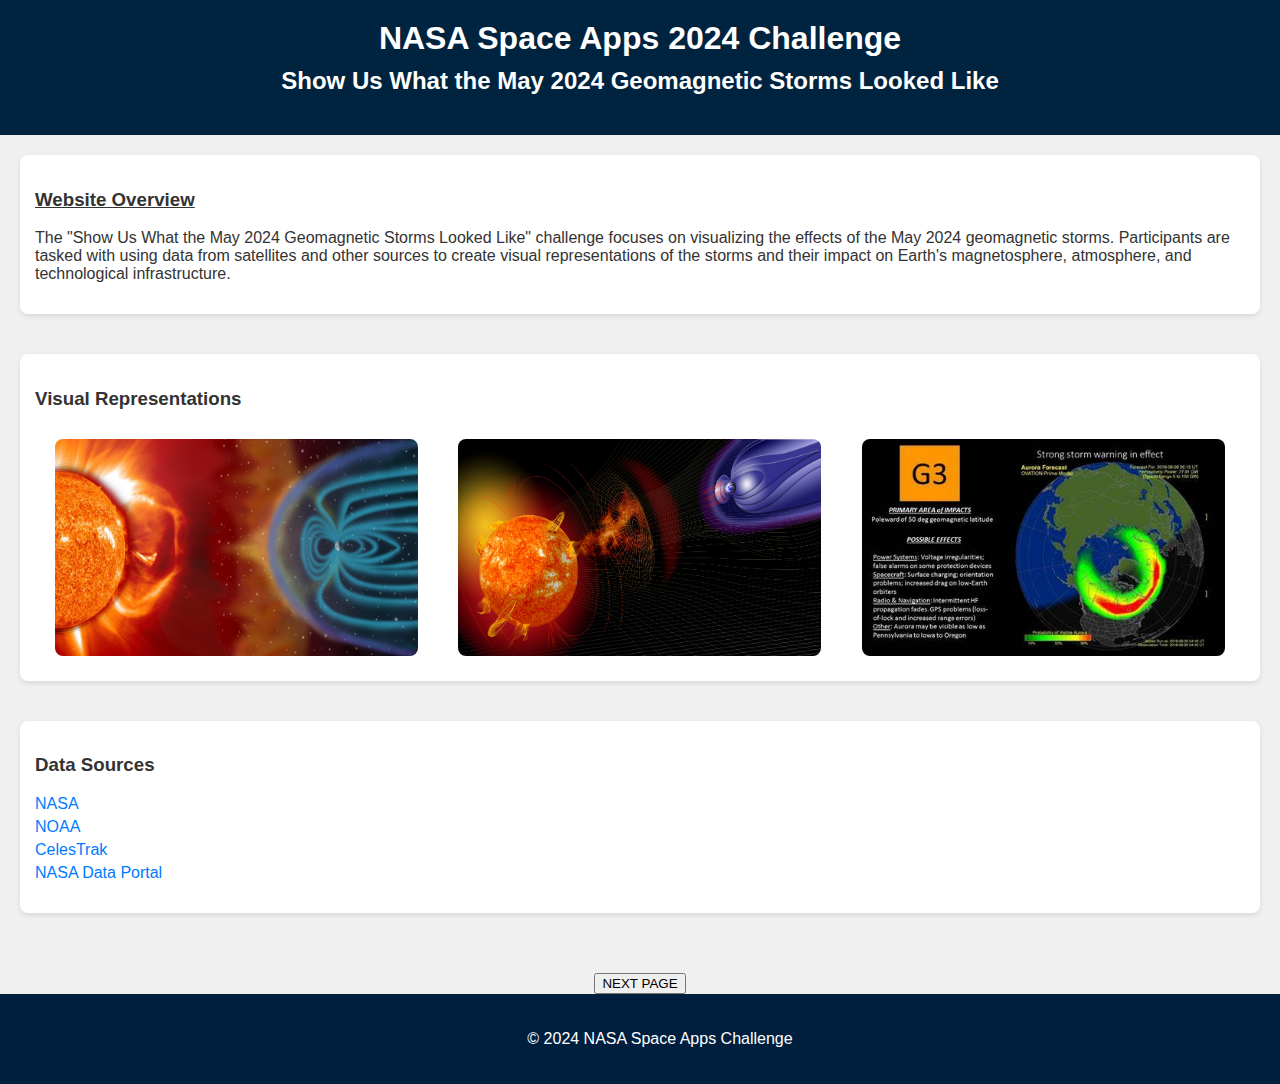
<file: index.html>
<!DOCTYPE html>
<html lang="en">
<head>
    <meta charset="UTF-8">
    <meta name="viewport" content="width=device-width, initial-scale=1.0">
    <title>NASA Space Apps 2024 Challenge</title>
    <link rel="stylesheet" href="style.css">
</head>
<body>
    <header>
        <h1><b>NASA Space Apps 2024 Challenge</b></h1>
        <h2>Show Us What the May 2024 Geomagnetic Storms Looked Like</h2>
    </header>
    
    <main>
        <section class="overview">
            <h3><u><b>Website Overview</b></u></h3>
            <p>The "Show Us What the May 2024 Geomagnetic Storms Looked Like" challenge focuses on visualizing the effects of the May 2024 geomagnetic storms. Participants are tasked with using data from satellites and other sources to create visual representations of the storms and their impact on Earth's magnetosphere, atmosphere, and technological infrastructure.</p>
        </section>

        <section class="visuals">
            <h3>Visual Representations</h3>
            <div class="gallery">
                <img src="geo pp.jpg" alt="Geomagnetic Storm 1">
                <img src="geo pp2.jpg" alt="Geomagnetic Storm 2">
                <img src="geo pp3.jpeg" alt="Geomagnetic Storm 3">
            </div>
        </section>

        <section class="data-sources">
            <h3>Data Sources</h3>
            <ul>
                <li><a href="https://www.nasa.gov/" target="_blank">NASA</a></li>
                <li><a href="https://www.noaa.gov/" target="_blank">NOAA</a></li>
                <li><a href="https://www.celestrak.com/" target="_blank">CelesTrak</a></li>
                <li><a href="https://data.nasa.gov/" target="_blank">NASA Data Portal</a></li>
            </ul>
        </section>
    </main>
    <a href="index2.html"> <center><button> NEXT PAGE</button>  </center></a>

    <footer>
        <p>&copy; 2024 NASA Space Apps Challenge</p>
    </footer>
</body>
</html>
</file>
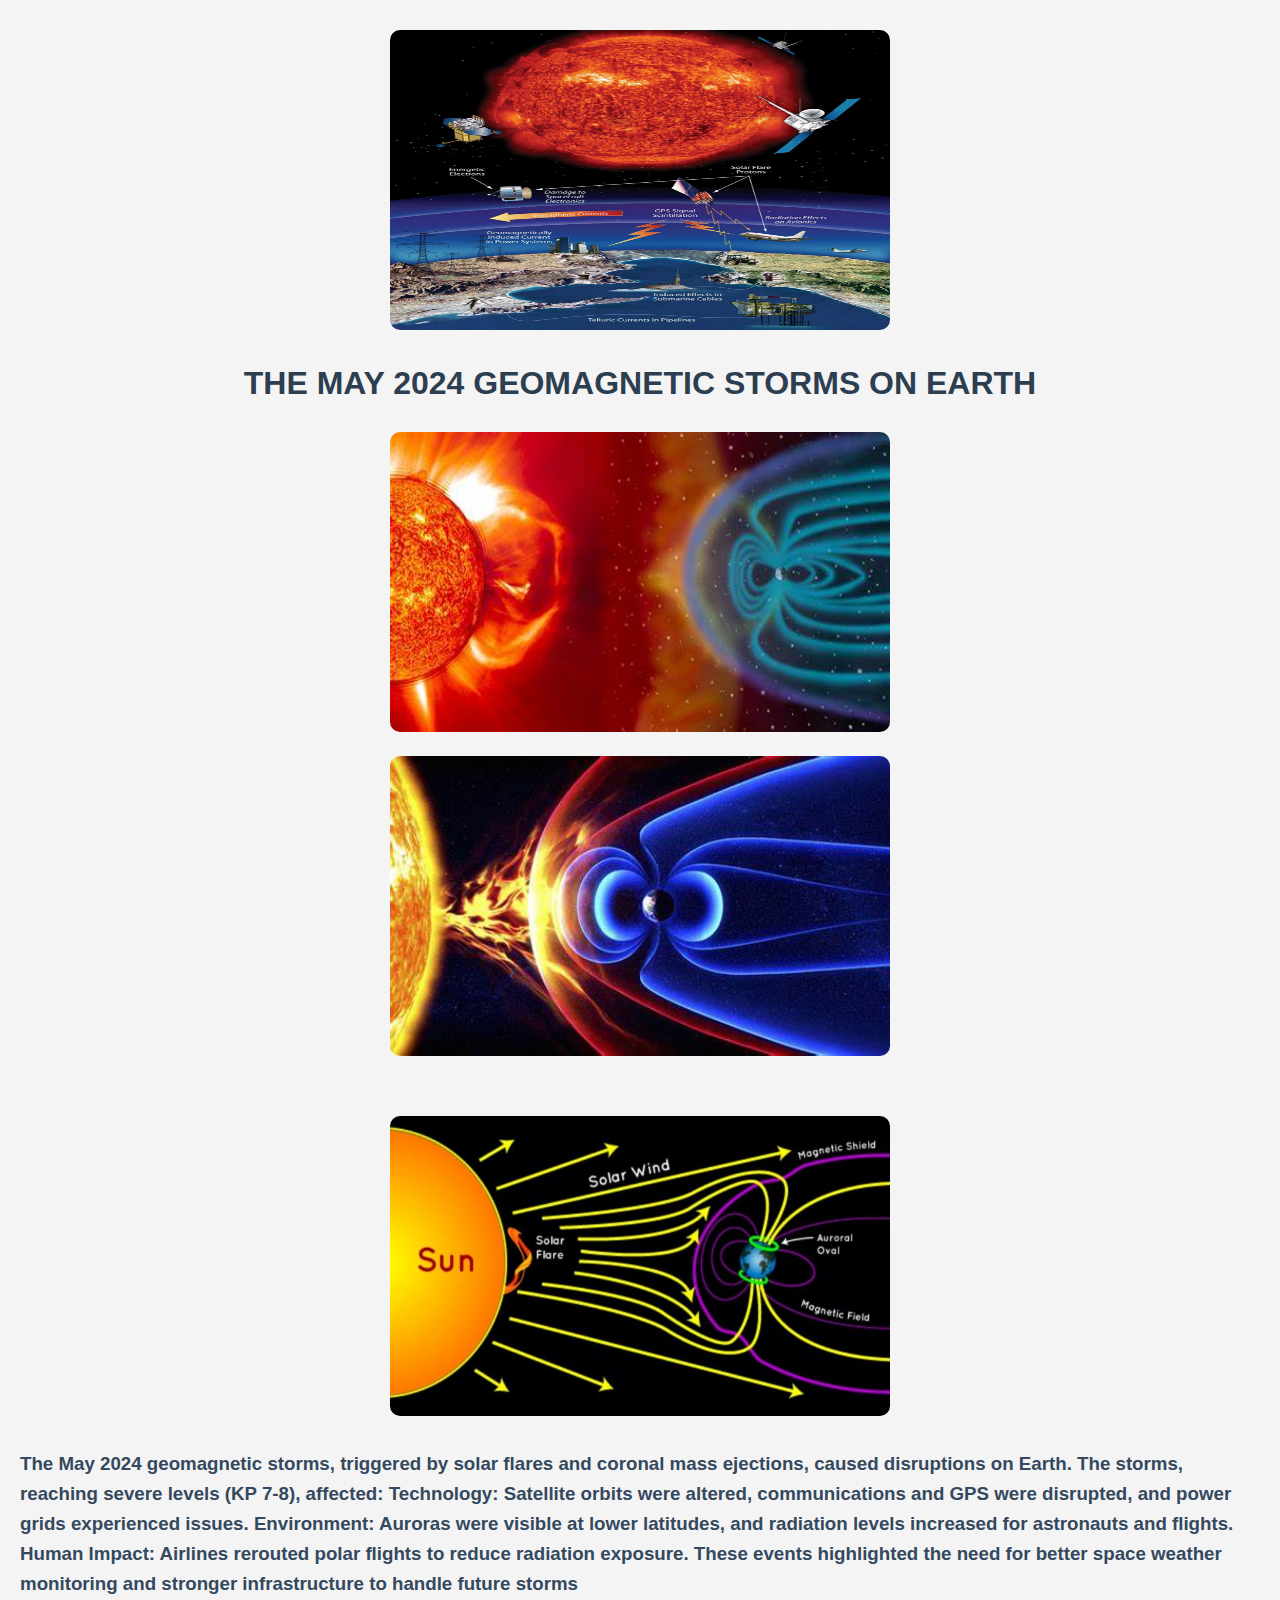
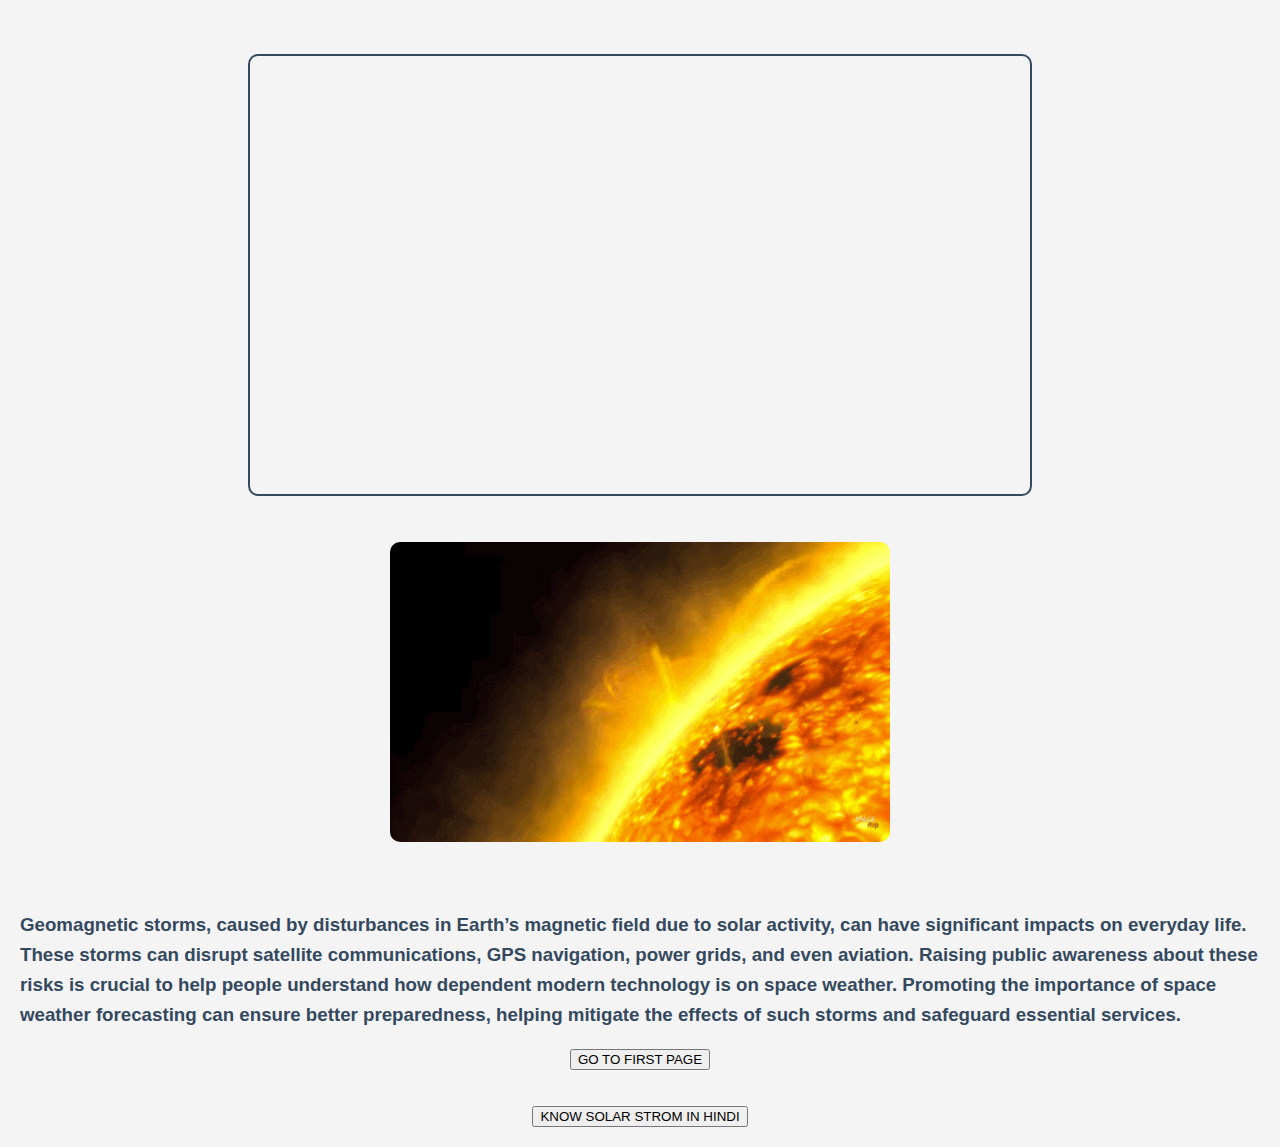
<file: index2.html>
<!DOCTYPE html>
<html lang="en">
<head>
    <meta charset="UTF-8">
    <meta name="viewport" content="width=device-width, initial-scale=1.0">
    <title>Document</title>
    <link rel="stylesheet" href="style2.css">

</head>
<body>
   <center> <img src="pp.jpeg" height="300" width="500"></center>
    <h1>THE MAY 2024

        GEOMAGNETIC ​STORMS ON ​EARTH</h1>
        <center> <img src="pp2.jpeg" height="300" width="500"></center><center> <img src="pp4.jpeg" height="300" width="500"></center>
        
        <br>
        <br>
            <center> <img src="pp3.jpg" height="300" width="500"></center>
         <right><P><h3><b>The May 2024 geomagnetic storms, triggered ​by solar flares and coronal mass ejections, ​caused disruptions on Earth. The storms, ​reaching severe levels (KP 7-8), affected:

            Technology: Satellite orbits were altered, ​communications and GPS were disrupted, ​and power grids experienced issues.
            
            Environment: Auroras were visible at lower ​latitudes, and radiation levels increased for ​astronauts and flights.
            
            Human Impact: Airlines rerouted polar ​flights to reduce radiation exposure.
            
            These events highlighted the need for better ​space weather monitoring and stronger ​infrastructure to handle future storms</b></h3></P> </right>
            <br>
            <br>
    <iframe width="780" height="438" src="https://www.youtube.com/embed/qmSPRZVrDlc" title="NASA releases high-definition video of the sun" frameborder="0" allow="accelerometer; autoplay; clipboard-write; encrypted-media; gyroscope; picture-in-picture; web-share" referrerpolicy="strict-origin-when-cross-origin" allowfullscreen></iframe>  
    <br>
    <br>  
    <center><img src="pp5.gif" height="300" width="500"></center>
    <br>
    <br>
    <h3><b>
        Geomagnetic storms, caused by ​disturbances in Earth’s magnetic field due ​to solar activity, can have significant ​impacts on everyday life. These storms ​can disrupt satellite communications, ​GPS navigation, power grids, and even ​aviation. Raising public awareness about ​these risks is crucial to help people ​understand how dependent modern ​technology is on space weather. ​Promoting the importance of space ​weather forecasting can ensure better ​preparedness, helping mitigate the effects ​of such storms and safeguard essential ​services.

        
</b>
</h3>
<a href="index.html"><center><button>GO TO FIRST PAGE</button></center></a>
<BR>
    <BR>
<a href="index3.html"><center><button>KNOW SOLAR STROM IN HINDI</button></center></a>


</body>
</html>
</file>
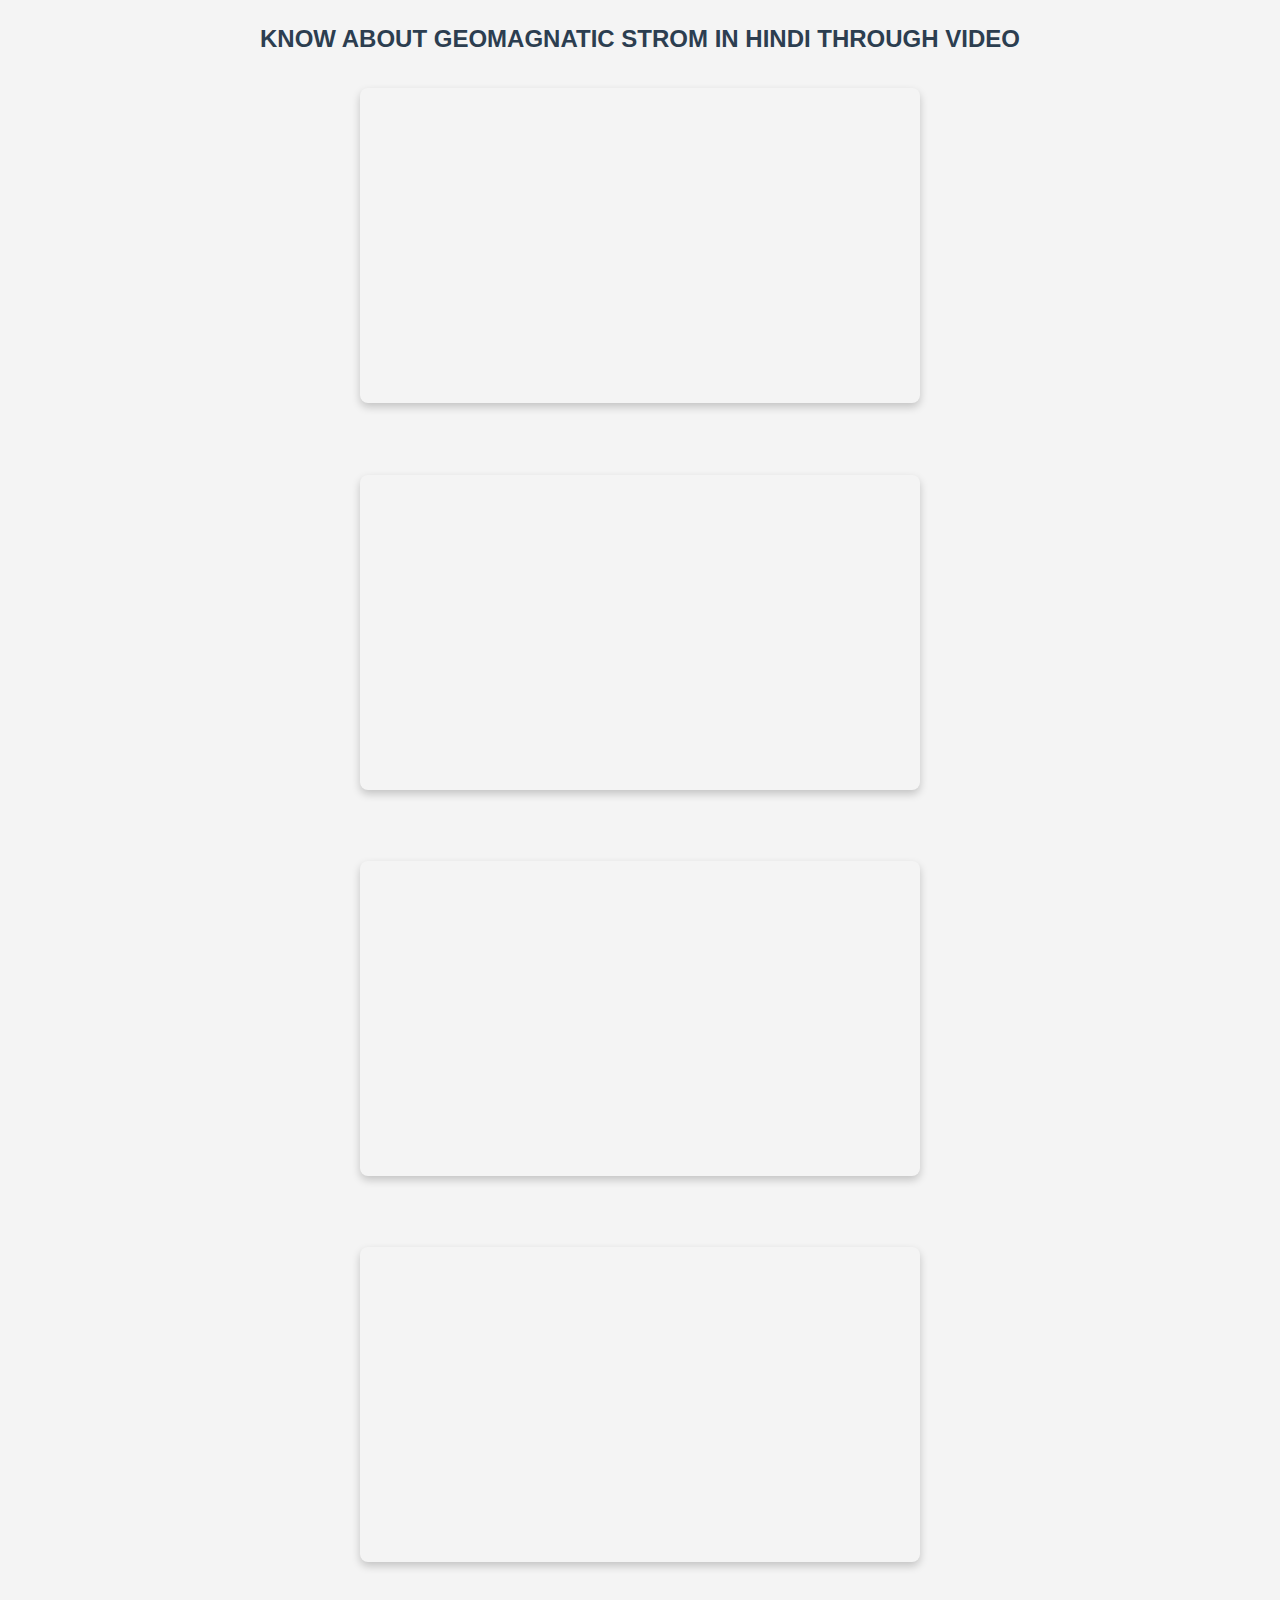
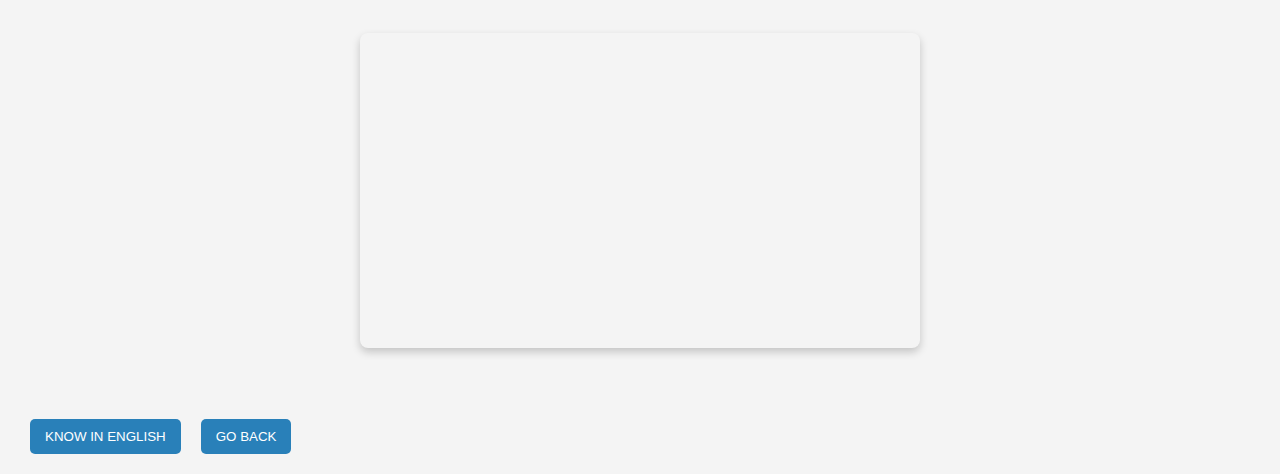
<file: index3.html>
<!DOCTYPE html>
<html lang="en">
<head>
    <meta charset="UTF-8">
    <meta name="viewport" content="width=device-width, initial-scale=1.0">
    <title>Document</title>
    <link rel="stylesheet" href="style3.css">

</head>
<body>
    <h2><CENTER>KNOW ABOUT GEOMAGNATIC STROM IN HINDI THROUGH VIDEO</CENTER></h2>
    <iframe width="560" height="315" src="https://www.youtube.com/embed/qVs4wjRLotI?si=hCeWr-pVNINJmDiW" title="YouTube video player" frameborder="0" allow="accelerometer; autoplay; clipboard-write; encrypted-media; gyroscope; picture-in-picture; web-share" referrerpolicy="strict-origin-when-cross-origin" allowfullscreen></iframe>
    <BR>
    <br>
    <iframe width="560" height="315" src="https://www.youtube.com/embed/iYZ3pyYsuug?si=jeNd3tPdHAgSR5bj" title="YouTube video player" frameborder="0" allow="accelerometer; autoplay; clipboard-write; encrypted-media; gyroscope; picture-in-picture; web-share" referrerpolicy="strict-origin-when-cross-origin" allowfullscreen></iframe>
    <br>
    <br>
    <iframe width="560" height="315" src="https://www.youtube.com/embed/85-p9EIEVUA?si=N_B-YK_NiaaBIT-X" title="YouTube video player" frameborder="0" allow="accelerometer; autoplay; clipboard-write; encrypted-media; gyroscope; picture-in-picture; web-share" referrerpolicy="strict-origin-when-cross-origin" allowfullscreen></iframe>
    <br>
    <br>
    <iframe width="560" height="315" src="https://www.youtube.com/embed/jnzJaqJdyi4?si=4Ee2rgrqoBnjMC9m" title="YouTube video player" frameborder="0" allow="accelerometer; autoplay; clipboard-write; encrypted-media; gyroscope; picture-in-picture; web-share" referrerpolicy="strict-origin-when-cross-origin" allowfullscreen></iframe>
    <br>
    <br>
    <iframe width="560" height="315" src="https://www.youtube.com/embed/71HWgxfrS5w?si=rp0HOL8LyUXG7UqS" title="YouTube video player" frameborder="0" allow="accelerometer; autoplay; clipboard-write; encrypted-media; gyroscope; picture-in-picture; web-share" referrerpolicy="strict-origin-when-cross-origin" allowfullscreen></iframe>
    <br>
    <br>
    <a href="index4.html"><button>KNOW IN ENGLISH</button><br></a><a href="index2.html"><button>GO BACK</button></a>
</body>
</html>
</file>
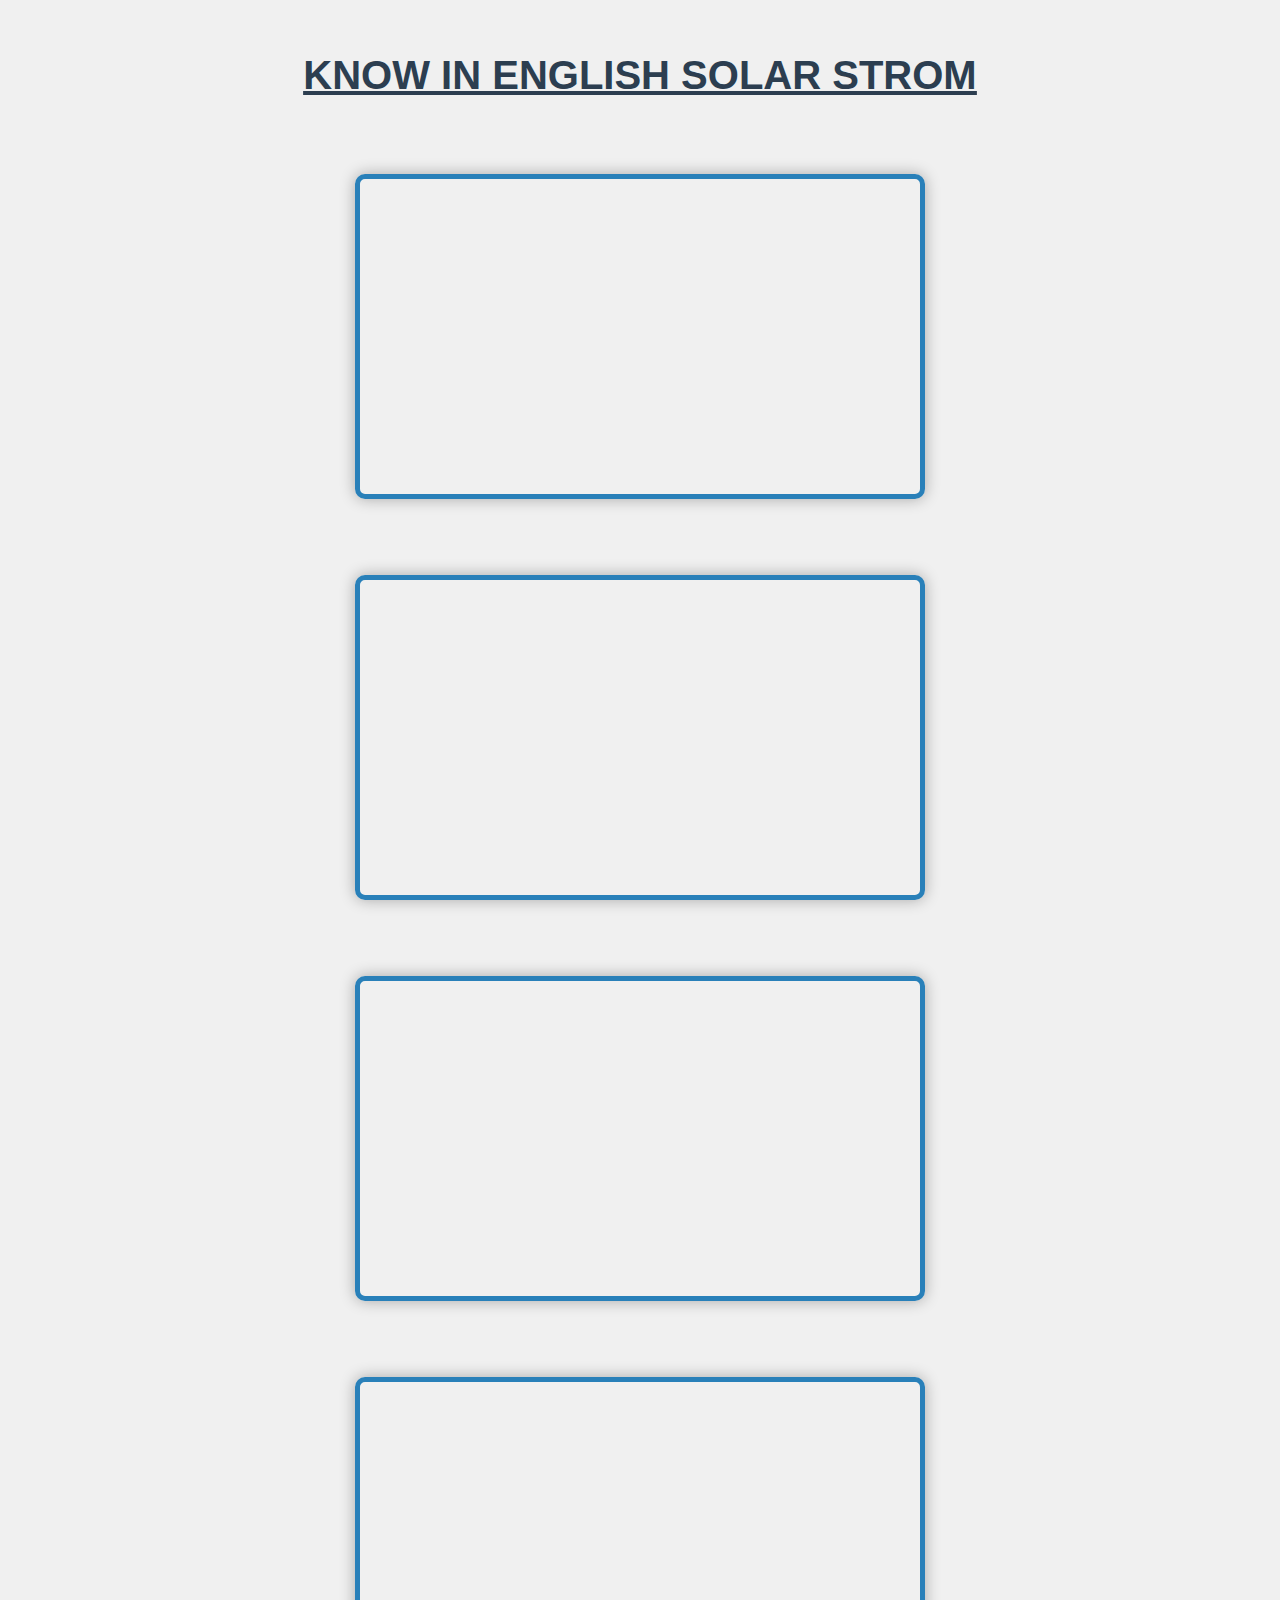
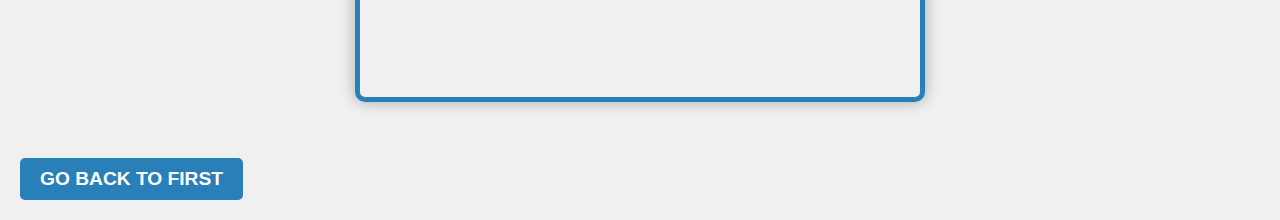
<file: index4.html>
<!DOCTYPE html>
 <html lang="en">
 <head>
    <meta charset="UTF-8">
    <meta name="viewport" content="width=<device-width>, initial-scale=1.0">
    <title>Document</title>
    <link rel="stylesheet" href="style4.css">

 </head>
 <body>
    <h2><b> <center><U>KNOW IN ENGLISH SOLAR STROM</U></center></b></h2>
    <br>
    <br>
    <iframe width="560" height="315" src="https://www.youtube.com/embed/oHHSSJDJ4oo?si=WES1E9i2kxOU6UJf" title="YouTube video player" frameborder="0" allow="accelerometer; autoplay; clipboard-write; encrypted-media; gyroscope; picture-in-picture; web-share" referrerpolicy="strict-origin-when-cross-origin" allowfullscreen></iframe>
    <br>
    <br>
    <iframe width="560" height="315" src="https://www.youtube.com/embed/Q0TG-tMOHx8?si=HlhbhqPABn2--fjO" title="YouTube video player" frameborder="0" allow="accelerometer; autoplay; clipboard-write; encrypted-media; gyroscope; picture-in-picture; web-share" referrerpolicy="strict-origin-when-cross-origin" allowfullscreen></iframe>
    <br>
    <br>
    <iframe width="560" height="315" src="https://www.youtube.com/embed/xxlqAtLKAmw?si=5Q_bGdiP77L7Kbxp" title="YouTube video player" frameborder="0" allow="accelerometer; autoplay; clipboard-write; encrypted-media; gyroscope; picture-in-picture; web-share" referrerpolicy="strict-origin-when-cross-origin" allowfullscreen></iframe>
    <BR>
    <br>
    <iframe width="560" height="315" src="https://www.youtube.com/embed/g9owdmL2UWQ?si=x7UOHqtglf1G8Kq1" title="YouTube video player" frameborder="0" allow="accelerometer; autoplay; clipboard-write; encrypted-media; gyroscope; picture-in-picture; web-share" referrerpolicy="strict-origin-when-cross-origin" allowfullscreen></iframe>
    <BR>
        <BR>
    <a href="index.html"><button><b>GO BACK TO FIRST</b></button></a>
 </body>
 </html>
</file>
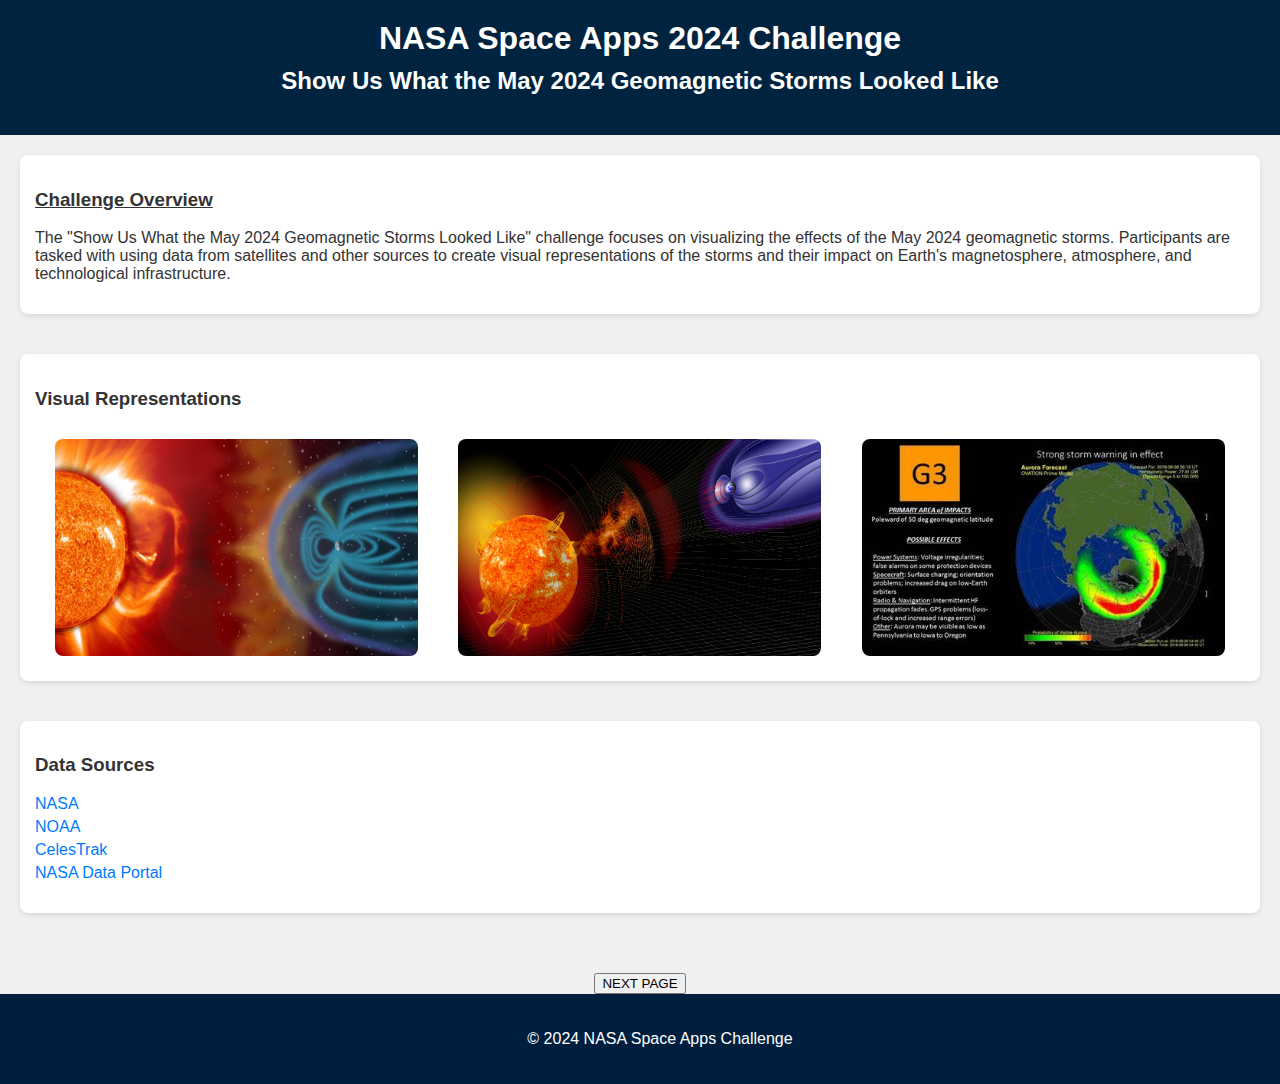
<file: NASA HACKATHON.html>
<!DOCTYPE html>
<html lang="en">
<head>
    <meta charset="UTF-8">
    <meta name="viewport" content="width=device-width, initial-scale=1.0">
    <title>NASA Space Apps 2024 Challenge</title>
    <link rel="stylesheet" href="style.css">
</head>
<body>
    <header>
        <h1><b>NASA Space Apps 2024 Challenge</b></h1>
        <h2>Show Us What the May 2024 Geomagnetic Storms Looked Like</h2>
    </header>
    
    <main>
        <section class="overview">
            <h3><u><b>Challenge Overview</b></u></h3>
            <p>The "Show Us What the May 2024 Geomagnetic Storms Looked Like" challenge focuses on visualizing the effects of the May 2024 geomagnetic storms. Participants are tasked with using data from satellites and other sources to create visual representations of the storms and their impact on Earth's magnetosphere, atmosphere, and technological infrastructure.</p>
        </section>

        <section class="visuals">
            <h3>Visual Representations</h3>
            <div class="gallery">
                <img src="geo pp.jpg" alt="Geomagnetic Storm 1">
                <img src="geo pp2.jpg" alt="Geomagnetic Storm 2">
                <img src="geo pp3.jpeg" alt="Geomagnetic Storm 3">
            </div>
        </section>

        <section class="data-sources">
            <h3>Data Sources</h3>
            <ul>
                <li><a href="https://www.nasa.gov/" target="_blank">NASA</a></li>
                <li><a href="https://www.noaa.gov/" target="_blank">NOAA</a></li>
                <li><a href="https://www.celestrak.com/" target="_blank">CelesTrak</a></li>
                <li><a href="https://data.nasa.gov/" target="_blank">NASA Data Portal</a></li>
            </ul>
        </section>
    </main>
    <a href="index2.html"> <center><button> NEXT PAGE</button>  </center></a>

    <footer>
        <p>&copy; 2024 NASA Space Apps Challenge</p>
    </footer>
</body>
</html>
</file>
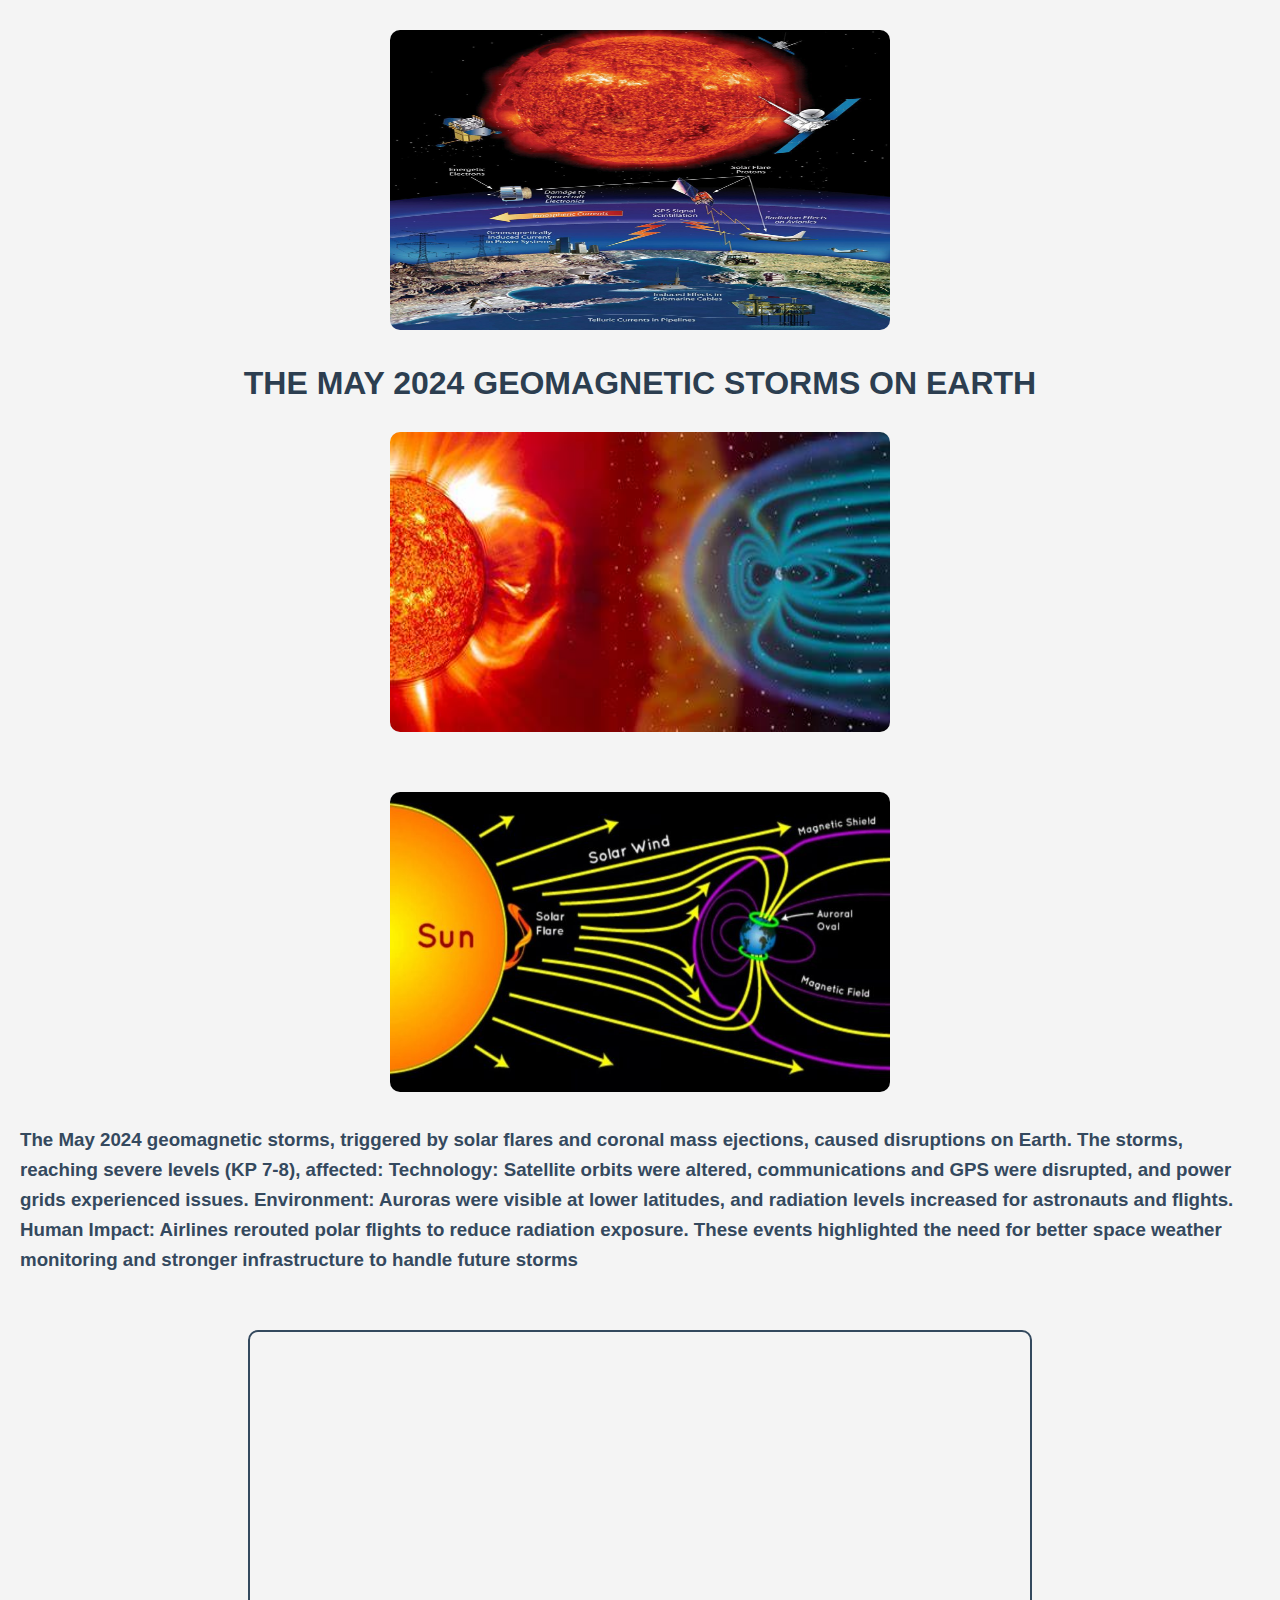
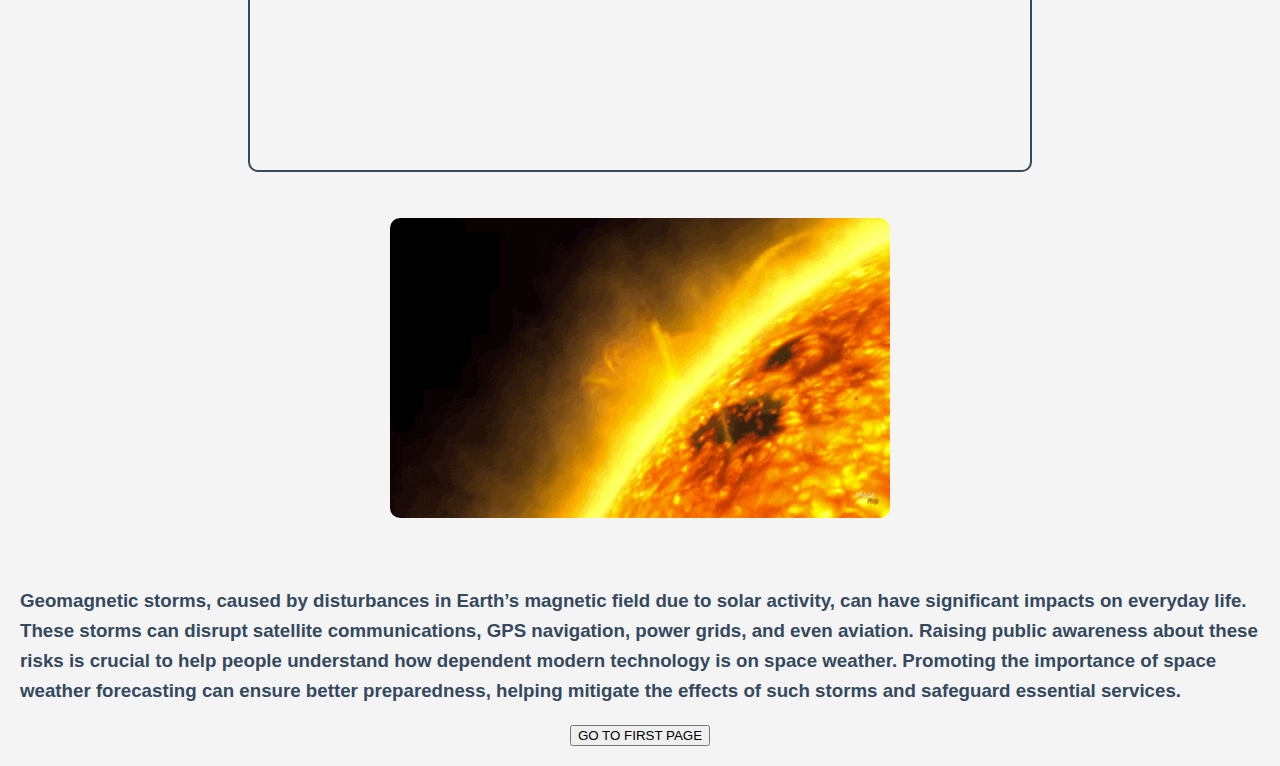
<file: NASA SPACE APPA CHALLENGE.html>
<!DOCTYPE html>
<html lang="en">
<head>
    <meta charset="UTF-8">
    <meta name="viewport" content="width=device-width, initial-scale=1.0">
    <title>Document</title>
    <link rel="stylesheet" href="style2.css">

</head>
<body>
   <center> <img src="pp.jpeg" height="300" width="500"></center>
    <h1>THE MAY 2024

        GEOMAGNETIC ​STORMS ON ​EARTH</h1>
        <center> <img src="pp2.jpeg" height="300" width="500"></center>
        <br>
        <br>
            <center> <img src="pp3.jpg" height="300" width="500"></center>
         <right><P><h3><b>The May 2024 geomagnetic storms, triggered ​by solar flares and coronal mass ejections, ​caused disruptions on Earth. The storms, ​reaching severe levels (KP 7-8), affected:

            Technology: Satellite orbits were altered, ​communications and GPS were disrupted, ​and power grids experienced issues.
            
            Environment: Auroras were visible at lower ​latitudes, and radiation levels increased for ​astronauts and flights.
            
            Human Impact: Airlines rerouted polar ​flights to reduce radiation exposure.
            
            These events highlighted the need for better ​space weather monitoring and stronger ​infrastructure to handle future storms</b></h3></P> </right>
            <br>
            <br>
    <iframe width="780" height="438" src="https://www.youtube.com/embed/qmSPRZVrDlc" title="NASA releases high-definition video of the sun" frameborder="0" allow="accelerometer; autoplay; clipboard-write; encrypted-media; gyroscope; picture-in-picture; web-share" referrerpolicy="strict-origin-when-cross-origin" allowfullscreen></iframe>  
    <br>
    <br>  
    <center><img src="pp5.gif" height="300" width="500"></center>
    <br>
    <br>
    <h3><b>
        Geomagnetic storms, caused by ​disturbances in Earth’s magnetic field due ​to solar activity, can have significant ​impacts on everyday life. These storms ​can disrupt satellite communications, ​GPS navigation, power grids, and even ​aviation. Raising public awareness about ​these risks is crucial to help people ​understand how dependent modern ​technology is on space weather. ​Promoting the importance of space ​weather forecasting can ensure better ​preparedness, helping mitigate the effects ​of such storms and safeguard essential ​services.

        
</b>
</h3>
<a href="index.html"><center><button>GO TO FIRST PAGE</button></center></a>

</body>
</html>
</file>
<file: style.css>
body {
    font-family: Arial, sans-serif;
    margin: 0;
    padding: 0;
    background-color: #f0f0f0;
    color: #333;
}

header {
    background-color: #00243f;
    color: #fff;
    padding: 20px;
    text-align: center;
}

h1 {
    margin: 0;
}

h2 {
    margin: 10px 0 20px;
}

main {
    padding: 20px;
}

.overview, .visuals, .data-sources {
    margin-bottom: 40px;
    background-color: #fff;
    padding: 15px;
    border-radius: 8px;
    box-shadow: 0 2px 5px rgba(0, 0, 0, 0.1);
}

.gallery {
    display: flex;
    justify-content: space-around;
    flex-wrap: wrap;
}

.gallery img {
    max-width: 30%;
    border-radius: 8px;
    margin: 10px;
}

.data-sources ul {
    list-style-type: none;
    padding: 0;
}

.data-sources li {
    margin: 5px 0;
}

.data-sources a {
    color: #007bff;
    text-decoration: none;
}

.data-sources a:hover {
    text-decoration: underline;
}

footer {
    text-align: center;
    padding: 20px;
    background-color: #001f3f;
    color: #fff;
    position: relative;
    bottom: 0;
    width: 100%;
}
</file>
<file: style2.css>
/* styles.css */

body {
    font-family: Arial, sans-serif;
    margin: 0;
    padding: 20px;
    background-color: #f4f4f4;
}

h1 {
    text-align: center;
    color: #2c3e50;
    margin-bottom: 20px;
}

h3 {
    text-align: left;
    color: #34495e;
    line-height: 1.6;
}

img {
    border-radius: 10px;
    margin: 10px 0;
}

.center {
    display: flex;
    justify-content: center;
    align-items: center;
}

iframe {
    display: block;
    margin: 0 auto;
    border: 2px solid #34495e;
    border-radius: 10px;
}

p {
    text-align: justify;
    color: #555;
    margin: 10px 0;
}

/* Media query for responsive design */
@media (max-width: 600px) {
    img {
        width: 100%;
        height: auto;
    }

    iframe {
        width: 100%;
        height: auto;
    }
}
</file>
<file: style4.css>
/* General styles */
body {
    font-family: Arial, sans-serif;
    background-color: #f0f0f0;
    color: #333;
    margin: 0;
    padding: 20px;
}

/* Header styles */
h2 {
    text-align: center;
    color: #2c3e50;
    font-size: 2.5em;
    margin-bottom: 20px;
    text-decoration: underline;
}

/* Centering videos */
iframe {
    display: block;
    margin: 20px auto;
    border: 5px solid #2980b9;
    border-radius: 10px;
    box-shadow: 0 0 15px rgba(0, 0, 0, 0.3);
}

/* Button styles */
button {
    background-color: #2980b9;
    color: white;
    border: none;
    border-radius: 5px;
    padding: 10px 20px;
    font-size: 1.2em;
    cursor: pointer;
    transition: background-color 0.3s;
}

button:hover {
    background-color: #1abc9c;
}

/* Additional spacing */
br {
    margin-bottom: 20px;
}
</file>
<file: style3.css>
/* Reset some default styles */
body, h2, iframe, button {
    margin: 0;
    padding: 0;
}

body {
    font-family: Arial, sans-serif;
    background-color: #f4f4f4;
    color: #333;
    line-height: 1.6;
    padding: 20px;
}

h2 {
    text-align: center;
    color: #2c3e50;
    margin-bottom: 30px;
}

iframe {
    display: block;
    margin: 0 auto 20px;
    border-radius: 8px;
    box-shadow: 0 4px 8px rgba(0, 0, 0, 0.2);
}

button {
    background-color: #2980b9;
    color: white;
    border: none;
    border-radius: 5px;
    padding: 10px 15px;
    cursor: pointer;
    transition: background-color 0.3s ease;
}

button:hover {
    background-color: #3498db;
}

a {
    display: inline-block;
    margin: 0 10px;
    text-decoration: none;
}

@media (max-width: 600px) {
    iframe {
        width: 100%;
        height: auto;
    }
    
    button {
        width: 100%;
        margin-top: 10px;
    }
}
</file>
